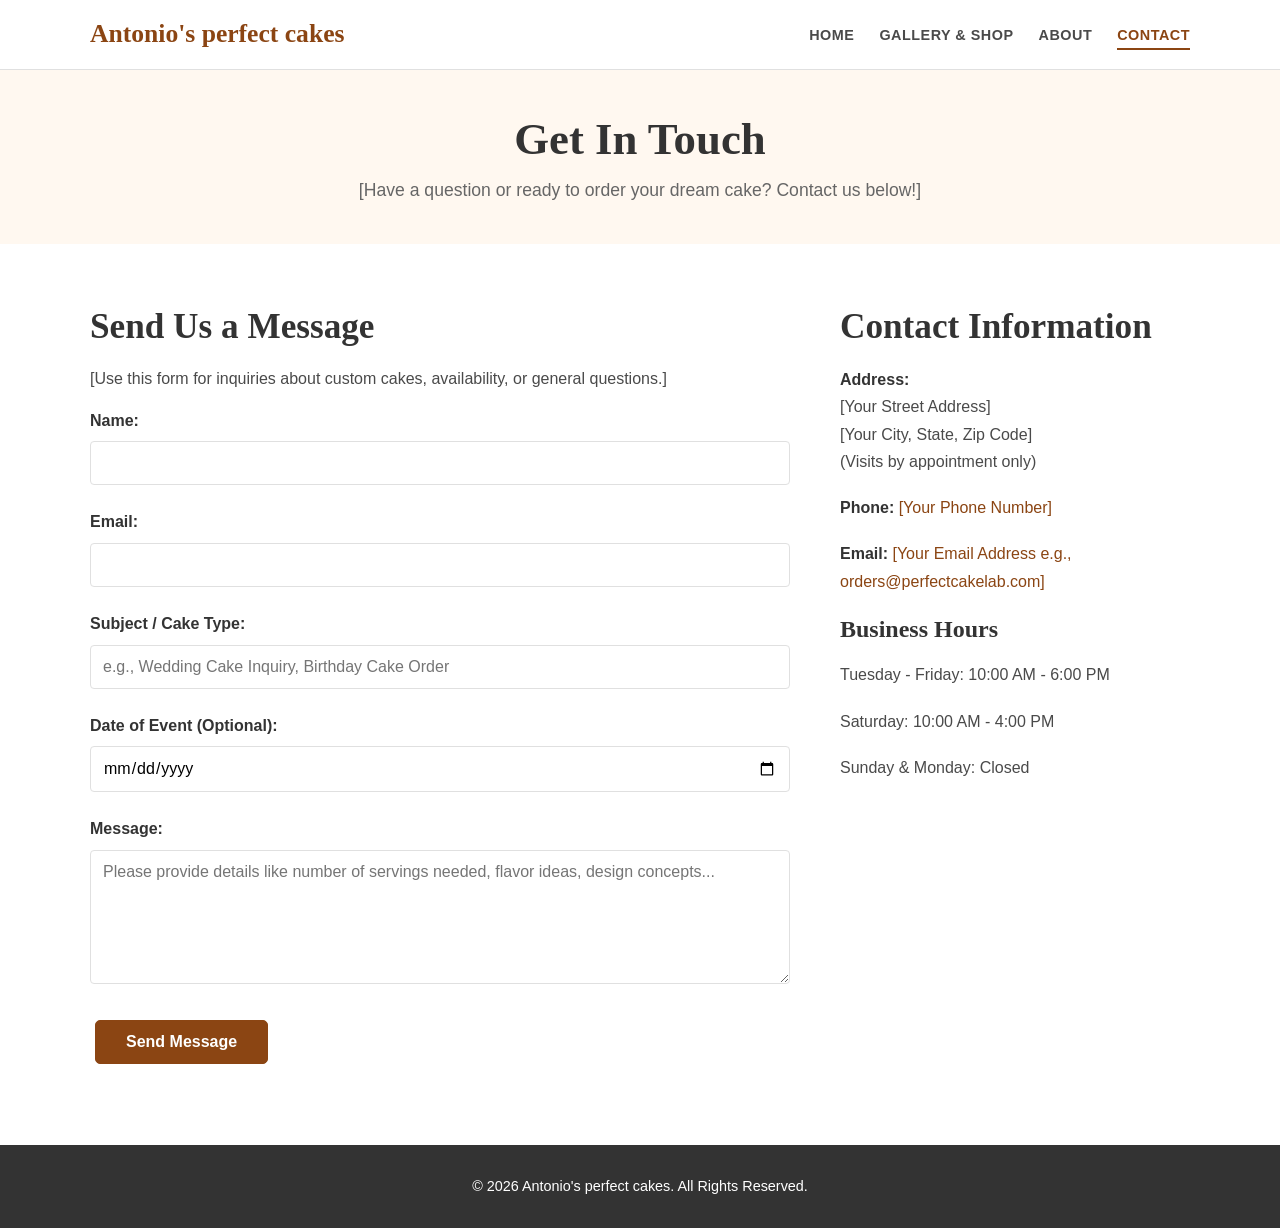
<file: my-agent/marketing-agency/demo_html/contact.html>
<!DOCTYPE html>
<html lang="en">
<head>
    <meta charset="UTF-8">
    <meta name="viewport" content="width=device-width, initial-scale=1.0">
    <title>Contact Us - Antonio's perfect cakes</title>
    <meta name="description" content="Get in touch with Antonio's perfect cakes for custom orders, inquiries, or quotes.">
    <link rel="stylesheet" href="style.css">
</head>
<body>
    <header class="site-header">
        <div class="container header-container">
            <a href="index.html" class="brand-logo">Antonio's perfect cakes</a>
            <nav class="main-nav" id="main-nav">
                 <button class="nav-toggle" aria-label="Toggle navigation" aria-expanded="false">
                    <span class="hamburger"></span>
                </button>
                <ul>
                    <li><a href="index.html">Home</a></li>
                    <li><a href="gallery.html">Gallery & Shop</a></li>
                    <li><a href="about.html">About</a></li>
                    <li><a href="contact.html" class="active">Contact</a></li>
                     <!-- Optional: Placeholder Cart Icon
                    <li><a href="#" class="cart-icon" aria-label="Shopping Cart">(0)</a></li>
                    -->
                </ul>
            </nav>
        </div>
    </header>

    <main>
        <section class="page-header section-padding">
            <div class="container">
                <h1>Get In Touch</h1>
                <p>[Have a question or ready to order your dream cake? Contact us below!]</p>
            </div>
        </section>

        <section class="contact-section section-padding">
            <div class="container contact-container">
                <div class="contact-form">
                    <h2>Send Us a Message</h2>
                    <p>[Use this form for inquiries about custom cakes, availability, or general questions.]</p>
                    <!-- NOTE: This form requires backend processing to actually send emails. -->
                    <!-- TODO: Set up a form processing service (like Netlify Forms, Formspree) or backend script -->
                    <form id="contact-form" action="#" method="POST"> <!-- Replace # with your form processing endpoint -->
                        <div class="form-group">
                            <label for="name">Name:</label>
                            <input type="text" id="name" name="name" required>
                        </div>
                        <div class="form-group">
                            <label for="email">Email:</label>
                            <input type="email" id="email" name="email" required>
                        </div>
                        <div class="form-group">
                            <label for="subject">Subject / Cake Type:</label>
                            <input type="text" id="subject" name="subject" required placeholder="e.g., Wedding Cake Inquiry, Birthday Cake Order">
                        </div>
                         <div class="form-group">
                            <label for="event-date">Date of Event (Optional):</label>
                            <input type="date" id="event-date" name="event-date">
                        </div>
                        <div class="form-group">
                            <label for="message">Message:</label>
                            <textarea id="message" name="message" rows="6" required placeholder="Please provide details like number of servings needed, flavor ideas, design concepts..."></textarea>
                        </div>
                        <button type="submit" class="cta-button">Send Message</button>
                    </form>
                     <p id="form-status" class="form-status"></p> <!-- For displaying submission status messages (needs JS) -->
                </div>

                <div class="contact-details">
                    <h2>Contact Information</h2>
                     <!-- TODO: Replace placeholders with actual contact details -->
                    <p><strong>Address:</strong><br> [Your Street Address]<br>[Your City, State, Zip Code]<br>(Visits by appointment only)</p>
                    <p><strong>Phone:</strong> <a href="tel:+1234567890">[Your Phone Number]</a></p>
                    <p><strong>Email:</strong> <a href="mailto:orders@perfectcakelab.com">[Your Email Address e.g., orders@perfectcakelab.com]</a></p>

                    <h3>Business Hours</h3>
                     <!-- TODO: Update with actual business hours -->
                    <p>Tuesday - Friday: 10:00 AM - 6:00 PM</p>
                    <p>Saturday: 10:00 AM - 4:00 PM</p>
                    <p>Sunday & Monday: Closed</p>

                    <!-- Optional: Google Maps Embed -->
                    <!-- <div class="map-placeholder">
                        <img src="https://via.placeholder.com/400x300.png?text=Map+Placeholder" alt="Map Placeholder">
                        <! -- TODO: Replace with an embedded Google Map iframe -- >
                    </div> -->
                </div>
            </div>
        </section>
    </main>

    <footer class="site-footer">
        <div class="container">
            <p>&copy; <span id="current-year"></span> Antonio's perfect cakes. All Rights Reserved.</p>
            <!-- Optional: Add social media links here -->
        </div>
    </footer>

    <script src="script.js"></script>
</body>
</html>
</file>
<file: my-agent/marketing-agency/demo_html/style.css>
/* --- Global Styles & Variables --- */
:root {
    --primary-color: #8B4513; /* Sienna Brown - Suggests chocolate/baking */
    --secondary-color: #D2691E; /* Chocolate Brown */
    --accent-color: #FFD700; /* Gold - For highlights/buttons */
    --light-bg-color: #FFF8F0; /* Very light cream/off-white */
    --text-color: #4A4A4A; /* Dark Gray */
    --heading-color: #333;
    --white-color: #FFFFFF;
    --border-color: #E0E0E0;

    --font-primary: 'Georgia', serif; /* Elegant serif for headings */
    --font-secondary: 'Helvetica Neue', Arial, sans-serif; /* Clean sans-serif for body */

    --container-width: 1140px;
    --header-height: 70px;
}

* {
    box-sizing: border-box;
    margin: 0;
    padding: 0;
}

html {
    scroll-behavior: smooth;
}

body {
    font-family: var(--font-secondary);
    font-size: 16px;
    line-height: 1.6;
    color: var(--text-color);
    background-color: var(--white-color);
}

.container {
    max-width: var(--container-width);
    margin: 0 auto;
    padding: 0 20px;
}

h1, h2, h3, h4, h5, h6 {
    font-family: var(--font-primary);
    color: var(--heading-color);
    margin-bottom: 1rem;
    line-height: 1.3;
}

h1 { font-size: 2.8rem; }
h2 { font-size: 2.2rem; }
h3 { font-size: 1.5rem; }

p {
    margin-bottom: 1rem;
}

a {
    color: var(--primary-color);
    text-decoration: none;
    transition: color 0.3s ease;
}

a:hover, a:focus {
    color: var(--secondary-color);
}

img {
    max-width: 100%;
    height: auto;
    display: block;
}

/* --- Utility Classes --- */
.section-padding {
    padding: 60px 0;
}

.bg-light {
    background-color: var(--light-bg-color);
}

.text-center {
    text-align: center;
}

.top-margin {
    margin-top: 2rem;
}

/* --- Header & Navigation --- */
.site-header {
    background-color: var(--white-color);
    border-bottom: 1px solid var(--border-color);
    position: sticky;
    top: 0;
    z-index: 1000;
    height: var(--header-height);
    display: flex;
    align-items: center;
}

.header-container {
    display: flex;
    justify-content: space-between;
    align-items: center;
    width: 100%;
}

.brand-logo {
    font-family: var(--font-primary);
    font-size: 1.6rem;
    font-weight: bold;
    color: var(--primary-color);
}

.main-nav ul {
    list-style: none;
    display: flex;
    gap: 25px; /* Spacing between nav items */
}

.main-nav a {
    font-weight: bold;
    text-transform: uppercase;
    font-size: 0.9rem;
    letter-spacing: 0.5px;
    color: var(--text-color);
    padding: 5px 0;
    position: relative;
}

.main-nav a::after {
    content: '';
    position: absolute;
    bottom: -2px;
    left: 0;
    width: 0;
    height: 2px;
    background-color: var(--primary-color);
    transition: width 0.3s ease;
}

.main-nav a:hover::after,
.main-nav a.active::after {
    width: 100%;
}

.main-nav a.active {
    color: var(--primary-color);
}

/* Optional Cart Icon Style */
.cart-icon {
    font-weight: bold;
}

/* Mobile Navigation Toggle */
.nav-toggle {
    display: none; /* Hidden by default */
    background: none;
    border: none;
    cursor: pointer;
    padding: 10px;
    position: relative; /* Needed for absolute positioning of spans */
    z-index: 1010; /* Ensure it's above nav menu */
}

.hamburger,
.hamburger::before,
.hamburger::after {
    content: '';
    display: block;
    background-color: var(--heading-color);
    height: 3px;
    width: 25px;
    border-radius: 3px;
    transition: transform 0.3s ease, background-color 0.3s ease;
}

.hamburger::before {
    position: absolute;
    bottom: 7px; /* Adjust as needed */
}

.hamburger::after {
    position: absolute;
    top: 7px; /* Adjust as needed */
}

/* --- Footer --- */
.site-footer {
    background-color: var(--heading-color);
    color: var(--white-color);
    padding: 30px 0;
    text-align: center;
    font-size: 0.9rem;
}

.site-footer p {
    margin-bottom: 0;
}

/* Optional Social Links */
.social-links {
    list-style: none;
    padding: 0;
    margin-top: 10px;
    display: flex;
    justify-content: center;
    gap: 15px;
}

.social-links a {
    color: var(--white-color);
    font-size: 1.2rem;
}
.social-links a:hover {
    color: var(--accent-color);
}


/* --- Buttons --- */
.cta-button, .button-secondary {
    display: inline-block;
    padding: 12px 25px;
    border-radius: 5px;
    font-weight: bold;
    text-align: center;
    transition: background-color 0.3s ease, color 0.3s ease, transform 0.2s ease;
    cursor: pointer;
    border: none;
    font-size: 1rem;
    margin: 5px; /* Add space around buttons */
}

.cta-button {
    background-color: var(--primary-color);
    color: var(--white-color);
    border: 1px solid var(--primary-color);
}

.cta-button:hover {
    background-color: var(--secondary-color);
    border-color: var(--secondary-color);
    color: var(--white-color);
    transform: translateY(-2px);
}

.button-secondary {
    background-color: transparent;
    color: var(--primary-color);
    border: 1px solid var(--primary-color);
}

.button-secondary:hover {
    background-color: var(--primary-color);
    color: var(--white-color);
     transform: translateY(-2px);
}

/* --- Hero Section --- */
.hero {
    background: linear-gradient(rgba(0, 0, 0, 0.4), rgba(0, 0, 0, 0.4)), url('https://source.unsplash.com/random/1600x800/?cake,bakery,celebration') no-repeat center center/cover;
    /* TODO: Replace placeholder background image */
    height: 70vh; /* Adjust height as needed */
    display: flex;
    align-items: center;
    justify-content: center;
    text-align: center;
    color: var(--white-color);
}

.hero-content h1 {
    font-size: 3.5rem;
    margin-bottom: 0.5rem;
    color: var(--white-color);
    text-shadow: 2px 2px 4px rgba(0,0,0,0.5);
}

.hero-content .subtitle {
    font-size: 1.4rem;
    margin-bottom: 2rem;
    font-weight: 300;
    text-shadow: 1px 1px 3px rgba(0,0,0,0.5);
}

/* --- Featured Cakes / Cake Grid --- */
.cake-grid {
    display: grid;
    grid-template-columns: repeat(auto-fit, minmax(280px, 1fr)); /* Responsive grid */
    gap: 30px;
}

.cake-card {
    background-color: var(--white-color);
    border: 1px solid var(--border-color);
    border-radius: 8px;
    overflow: hidden;
    box-shadow: 0 4px 8px rgba(0,0,0,0.05);
    transition: transform 0.3s ease, box-shadow 0.3s ease;
    display: flex;
    flex-direction: column; /* Ensure content stacks vertically */
    padding: 15px;
    text-align: center;
}

.cake-card:hover {
    transform: translateY(-5px);
    box-shadow: 0 8px 16px rgba(0,0,0,0.1);
}

.cake-card img {
    width: 100%;
    height: 200px; /* Fixed height for consistency */
    object-fit: cover; /* Crop images nicely */
    border-bottom: 1px solid var(--border-color);
    margin-bottom: 15px;
    border-radius: 4px 4px 0 0; /* Round top corners if padding is removed */
}

.cake-card h3 {
    font-size: 1.3rem;
    margin-bottom: 0.5rem;
    color: var(--primary-color);
}

.cake-card p {
    font-size: 0.9rem;
    flex-grow: 1; /* Allow description to take available space */
    margin-bottom: 1rem;
}

.cake-card .price {
    font-weight: bold;
    font-size: 1.1rem;
    color: var(--secondary-color);
    margin-bottom: 1rem;
    display: block;
}

/* Specific adjustments for shop grid */
.shop-grid .cake-card {
    /* Add specific styles if needed, e.g., more padding */
}

.shop-grid .add-to-cart-btn {
     margin-top: auto; /* Push button to bottom if card heights vary */
}

.disclaimer {
    font-size: 0.9rem;
    color: #777;
    margin-top: 2rem;
}


/* --- About Snippet & About Page --- */
.about-snippet {
    text-align: center;
}

.profile-pic-small {
    border-radius: 50%;
    width: 120px;
    height: 120px;
    object-fit: cover;
    margin: 0 auto 1.5rem auto;
    border: 3px solid var(--border-color);
}

.about-container {
    display: grid;
    grid-template-columns: 1fr 2fr; /* Image | Text */
    gap: 40px;
    align-items: center;
}

.about-image img {
    border-radius: 8px;
    box-shadow: 0 5px 15px rgba(0,0,0,0.1);
}

.about-text h2 {
    margin-top: 0; /* Remove top margin if it's the first element */
}

/* --- Page Header --- */
.page-header {
    background-color: var(--light-bg-color);
    text-align: center;
    padding: 40px 0;
}

.page-header h1 {
    margin-bottom: 0.5rem;
}
.page-header p {
    font-size: 1.1rem;
    color: #666;
    margin-bottom: 0;
}

/* --- Contact Page --- */
.contact-container {
    display: grid;
    grid-template-columns: 2fr 1fr; /* Form | Details */
    gap: 50px;
}

.contact-form .form-group {
    margin-bottom: 1.5rem;
}

.contact-form label {
    display: block;
    margin-bottom: 0.5rem;
    font-weight: bold;
    color: var(--heading-color);
}

.contact-form input[type="text"],
.contact-form input[type="email"],
.contact-form input[type="date"],
.contact-form textarea {
    width: 100%;
    padding: 12px;
    border: 1px solid var(--border-color);
    border-radius: 4px;
    font-size: 1rem;
    font-family: var(--font-secondary);
}

.contact-form textarea {
    resize: vertical; /* Allow vertical resizing */
    min-height: 120px;
}

.contact-form button[type="submit"] {
    width: auto;
    padding: 12px 30px;
}

.contact-details h2 {
    margin-top: 0;
}

.contact-details p {
    margin-bottom: 1.2rem;
    line-height: 1.7;
}
.contact-details strong {
     color: var(--heading-color);
}

.map-placeholder img {
    margin-top: 1.5rem;
    border: 1px solid var(--border-color);
    border-radius: 4px;
}

.form-status {
    margin-top: 1rem;
    font-weight: bold;
}


/* --- Responsiveness --- */
@media (max-width: 992px) {
    .container {
        max-width: 960px;
    }
    h1 { font-size: 2.5rem; }
    .hero-content h1 { font-size: 3rem; }
    .about-container { grid-template-columns: 1fr; } /* Stack image and text */
    .about-image { text-align: center; margin-bottom: 2rem;}
    .contact-container { grid-template-columns: 1fr; gap: 30px; }\
    .contact-details { margin-top: 2rem; }
}

@media (max-width: 768px) {
    :root { --header-height: 60px; }
    .container { padding: 0 15px; }
    h1 { font-size: 2.2rem; }
    h2 { font-size: 1.8rem; }
    .hero { height: 60vh; }
    .hero-content h1 { font-size: 2.5rem; }
    .hero-content .subtitle { font-size: 1.2rem; }
    .cake-grid { grid-template-columns: repeat(auto-fit, minmax(250px, 1fr)); gap: 20px; }

    /* Mobile Navigation */
    .nav-toggle {
        display: block; /* Show the hamburger */
    }

    .main-nav {
        position: relative; /* Contain the absolute menu */
    }

    .main-nav ul {
        position: absolute;
        top: calc(var(--header-height) - 1px); /* Position below header border */
        right: 0;
        background-color: var(--white-color);
        flex-direction: column;
        width: 250px; /* Adjust width */
        border: 1px solid var(--border-color);
        border-top: none;
        box-shadow: 0 5px 10px rgba(0,0,0,0.1);
        padding: 15px 0;
        gap: 0;
        transform: scaleY(0); /* Start hidden */
        transform-origin: top;
        transition: transform 0.3s ease;
        opacity: 0; /* Start transparent */
        visibility: hidden; /* Hide completely when closed */
    }

    .main-nav.is-open ul {
        transform: scaleY(1); /* Show menu */
        opacity: 1;
        visibility: visible;
    }

    .main-nav li {
        width: 100%;
    }

    .main-nav a {
        display: block;
        padding: 12px 20px;
        width: 100%;
        text-align: left;
    }
     .main-nav a::after {
        display: none; /* Hide underline on mobile */
    }
    .main-nav a:hover, .main-nav a.active {
        background-color: var(--light-bg-color);
        color: var(--primary-color);
    }

    /* Adjust hamburger icon when menu is open */
    .nav-toggle[aria-expanded="true"] .hamburger {
        background-color: transparent; /* Hide middle bar */
    }
    .nav-toggle[aria-expanded="true"] .hamburger::before {
        transform: translateY(7px) rotate(45deg);
    }
    .nav-toggle[aria-expanded="true"] .hamburger::after {
        transform: translateY(-7px) rotate(-45deg);
    }
}

@media (max-width: 576px) {
     h1 { font-size: 2rem; }
     .hero { height: 55vh; }
     .hero-content h1 { font-size: 2rem; }
     .hero-content .subtitle { font-size: 1.1rem; }
     .section-padding { padding: 40px 0; }
     .cake-grid { grid-template-columns: 1fr; } /* Single column on very small screens */
     .cta-button, .button-secondary { width: 100%; margin: 5px 0; } /* Full width buttons */
     .cta-section .button-secondary { margin-top: 10px; }
}
</file>
